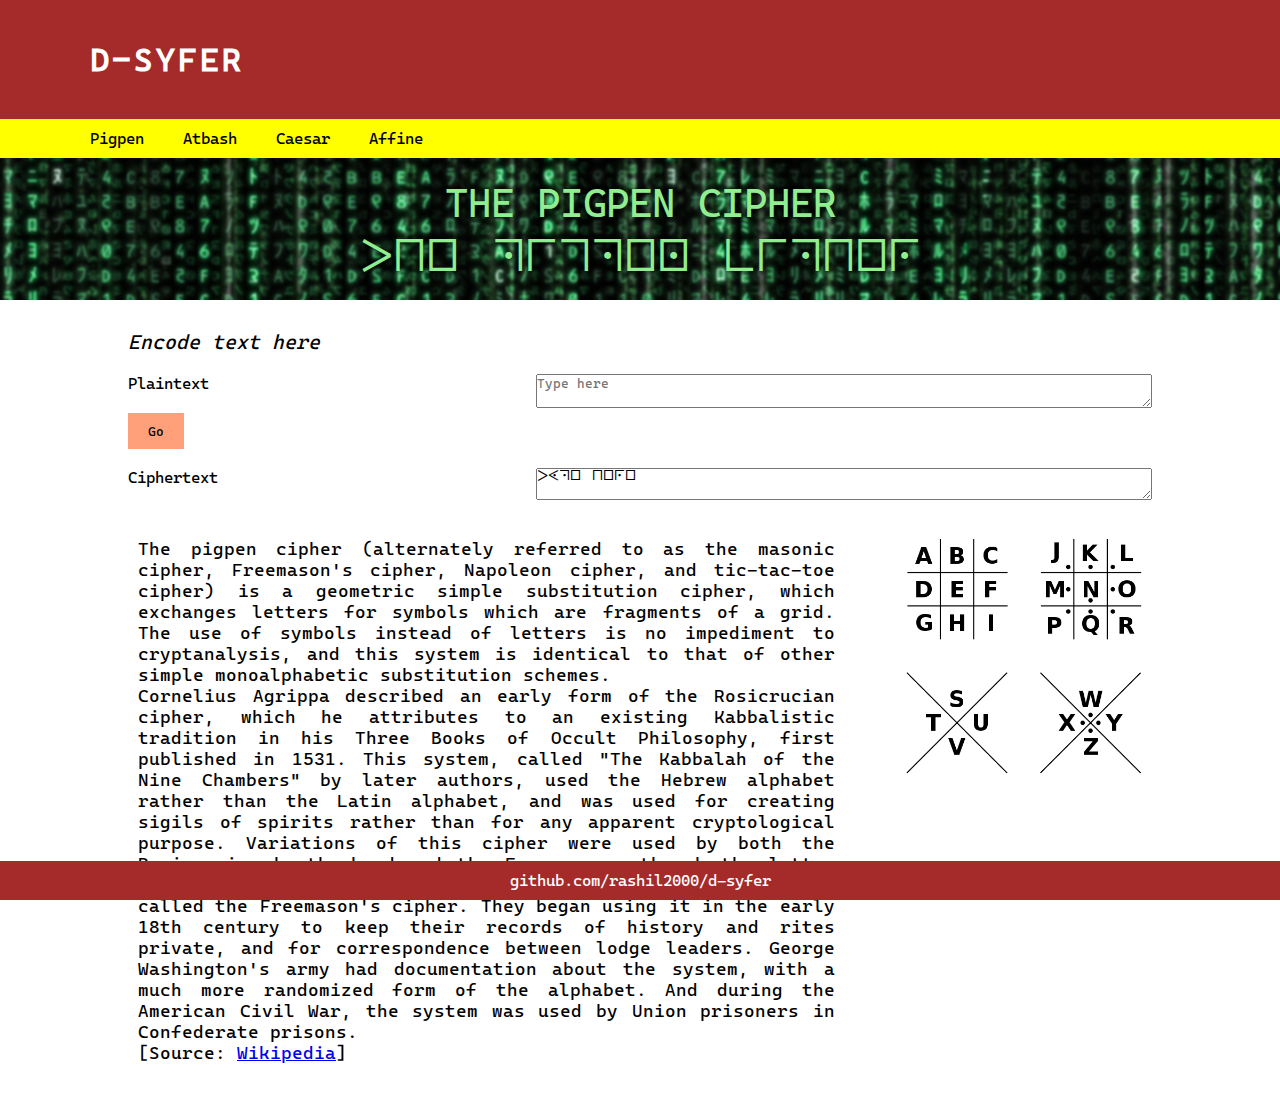
<file: index.html>
<!DOCTYPE html>

<html lang="en" xmlns="http://www.w3.org/1999/xhtml">

<head>
    <meta charset="utf-8" />
    <title>D-SYFER</title>
    <meta name="viewport" content="width=device-width, initial-scale=1.0">
    <link href="css/style.css" rel="stylesheet" type="text/css" media="all" />
</head>

<body>
    <div class="container">
        <header id="main-head">
            <h1>D-SYFER</h1>
        </header>
    </div>
    <nav id="nav-bar">
        <a href="#">Pigpen</a>
        <a href="index1.html">Atbash</a>
        <a href="index2.html">Caesar</a>
        <a href="index3.html">Affine</a>
    </nav>
    <section id="banner">
        <div class="container">
            THE PIGPEN CIPHER
            <div id="pigpen">
            THE PIGPEN CIPHER
            </div>
        </div>
    </section>
    <div class="content">
        <div><p class="title">Encode text here</p></div>
        <form>
            <div>
                <label class="label">Plaintext</label>
                <textarea class="text" id="originalText" placeholder="Type here"></textarea>
            </div>
            <br>
            <div>
                <input type="submit" class="submitBTN1" value="Go"s>
            </div>
            <br>
            <div>
                <label class="label">Ciphertext</label>
                <textarea class="text" id="encodedText">Type here</textarea>
            </div>
        </form>
    </div>
    <div class="content">
        <div class="left">
            The pigpen cipher (alternately referred to as the masonic cipher, Freemason's cipher, Napoleon cipher, and tic-tac-toe cipher) is a geometric simple substitution cipher, which exchanges letters for symbols which are fragments of a grid. The use of symbols instead of letters is no impediment to cryptanalysis, and this system is identical to that of other simple monoalphabetic substitution schemes. <br> Cornelius Agrippa described an early form of the Rosicrucian cipher, which he attributes to an existing Kabbalistic tradition in his Three Books of Occult Philosophy, first published in 1531. This system, called "The Kabbalah of the Nine Chambers" by later authors, used the Hebrew alphabet rather than the Latin alphabet, and was used for creating sigils of spirits rather than for any apparent cryptological purpose. Variations of this cipher were used by both the Rosicrucian brotherhood and the Freemasons, though the latter used the pigpen cipher so often that the system is frequently called the Freemason's cipher. They began using it in the early 18th century to keep their records of history and rites private, and for correspondence between lodge leaders. George Washington's army had documentation about the system, with a much more randomized form of the alphabet. And during the American Civil War, the system was used by Union prisoners in Confederate prisons. <br> [Source: <a href="https://en.wikipedia.org/wiki/Pigpen_cipher">Wikipedia</a>] 
        </div>
        <img src="images/pigpen.png" alt="pigpen" class="right">
        <div class="clearfix"></div>
    </div>
    <div class="container">    
        <footer>
            <a href="https://github.com/rashil2000/d-syfer" target="__blank">github.com/rashil2000/d-syfer</a>
        </footer>
    </div>
    <script src="js/script.js"></script>
</body>

</html>
</file>
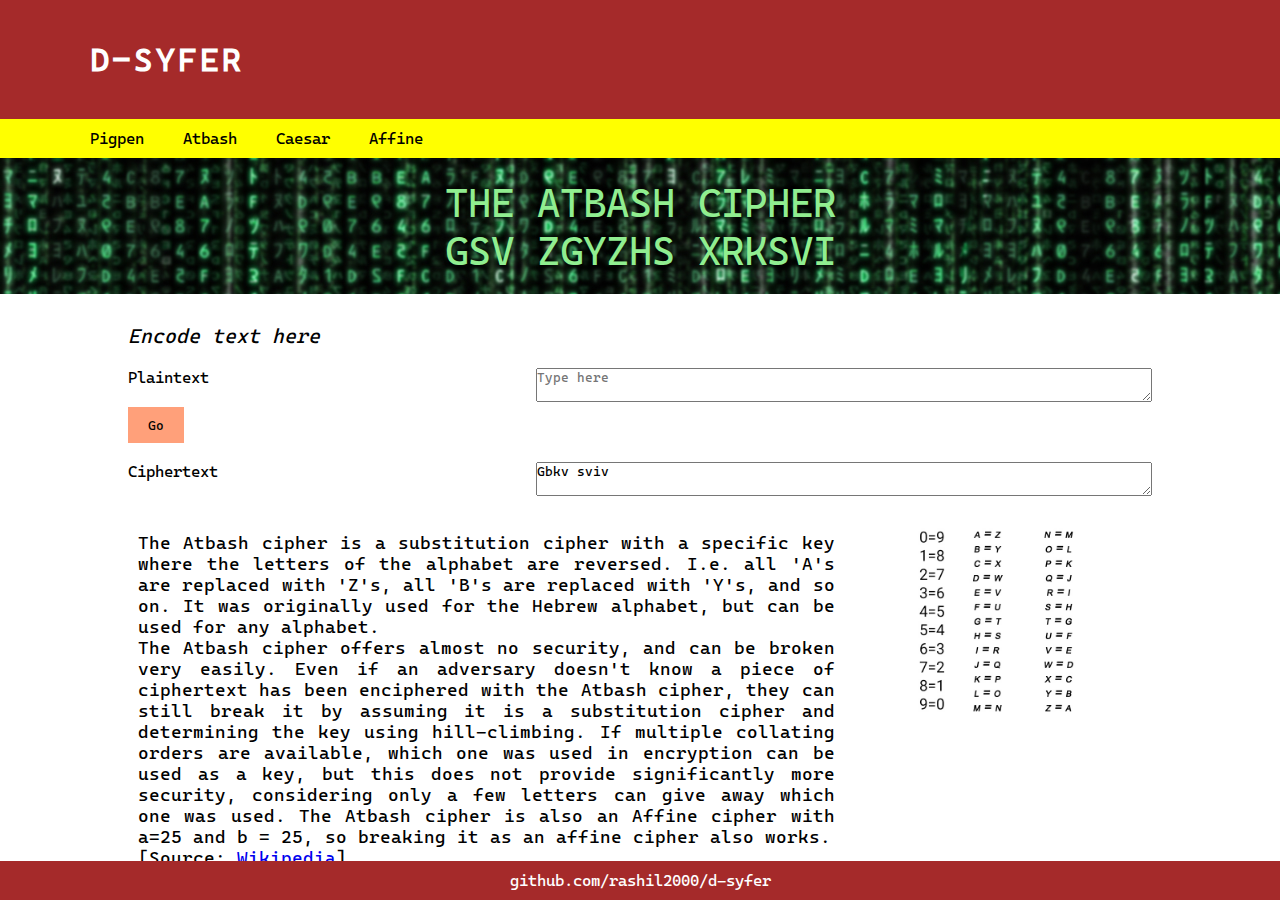
<file: index1.html>
<!DOCTYPE html>

<html lang="en" xmlns="http://www.w3.org/1999/xhtml">

<head>
    <meta charset="utf-8" />
    <meta name="viewport" content="width=device-width, initial-scale=1.0">
    <title>D-SYFER</title>
    <link href="css/style.css" rel="stylesheet" type="text/css" media="all" />
</head>

<body>
    <div class="container">
        <header id="main-head">
            <h1>D-SYFER</h1>
        </header>
    </div>
    <nav id="nav-bar">
        <a href="index.html">Pigpen</a>
        <a href="#">Atbash</a>
        <a href="index2.html">Caesar</a>
        <a href="index3.html">Affine</a>
    </nav>
    <section id="banner">
        <div class="container">
            THE ATBASH CIPHER
            <br>
            GSV ZGYZHS XRKSVI
        </div>
    </section>
    <div class="content">
        <div><p class="title">Encode text here</p></div>
        <form>
            <div>
                <label class="label">Plaintext</label>
                <textarea class="text" id="originalATB" placeholder="Type here"></textarea>
            </div>
            <br>
            <div>
                <input type="submit" class="submitBTN2" value="Go">
            </div>
            <br>
            <div>
                <label class="label">Ciphertext</label>
                <textarea class="text" id="encodedATB">Gbkv sviv</textarea>
            </div>
        </form>
    </div>
    <div class="content">
        <div class="left">
            The Atbash cipher is a substitution cipher with a specific key where the letters of the alphabet are reversed. I.e. all 'A's are replaced with 'Z's, all 'B's are replaced with 'Y's, and so on. It was originally used for the Hebrew alphabet, but can be used for any alphabet. <br> The Atbash cipher offers almost no security, and can be broken very easily. Even if an adversary doesn't know a piece of ciphertext has been enciphered with the Atbash cipher, they can still break it by assuming it is a substitution cipher and determining the key using hill-climbing. If multiple collating orders are available, which one was used in encryption can be used as a key, but this does not provide significantly more security, considering only a few letters can give away which one was used. The Atbash cipher is also an Affine cipher with a=25 and b = 25, so breaking it as an affine cipher also works. <br> [Source: <a href="https://en.wikipedia.org/wiki/Atbash">Wikipedia</a>]       
        </div>
        <!-- <img src="images/atbash.jpg" alt="pigpen" class="right"> -->
        <img src="images/num.jpg" alt="num" class="right">
        <div class="clearfix"></div>
    </div>
    <div class="container">    
        <footer>
            <a href="https://github.com/rashil2000/d-syfer" target="__blank">github.com/rashil2000/d-syfer</a>        </footer>
    </div>
    <script src="js/script1.js"></script>
</body>

</html>
</file>
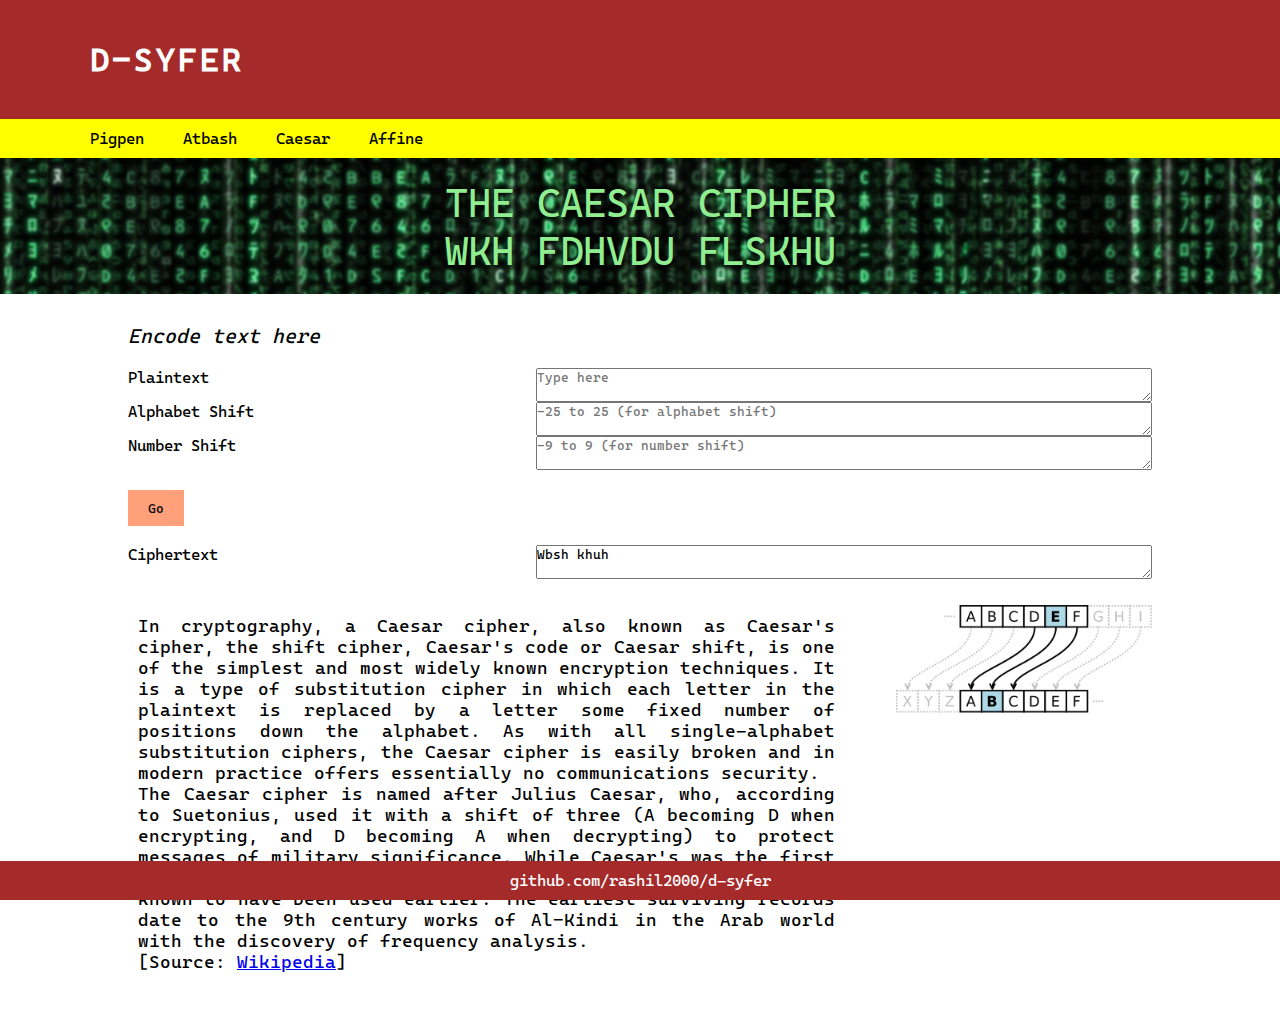
<file: index2.html>
<!DOCTYPE html>

<html lang="en" xmlns="http://www.w3.org/1999/xhtml">

<head>
    <meta charset="utf-8" />
    <meta name="viewport" content="width=device-width, initial-scale=1.0">
    <title>D-SYFER</title>
    <link href="css/style.css" rel="stylesheet" type="text/css" media="all" />
</head>

<body>
    <div class="container">
        <header id="main-head">
            <h1>D-SYFER</h1>
        </header>
    </div>
    <nav id="nav-bar">
        <a href="index.html">Pigpen</a>
        <a href="index1.html">Atbash</a>
        <a href="#">Caesar</a>
        <a href="index3.html">Affine</a>
    </nav>
    <section id="banner">
        <div class="container">
            THE CAESAR CIPHER
            <br>
            WKH FDHVDU FLSKHU
        </div>
    </section>
    <div class="content">
        <div><p class="title">Encode text here</p></div>
        <form>
            <div>
                <label class="label">Plaintext</label>
                <textarea class="text" id="originalCSR" placeholder="Type here"></textarea>
            </div>
            <div class="clearfix"></div>
            <div>
                <label class="label">Alphabet Shift</label>
                <textarea class="text" id="CSRshift" placeholder="-25 to 25 (for alphabet shift)"></textarea>
            </div>
            <div class="clearfix"></div>
                <div>
                    <label class="label1">Number Shift</label>
                    <textarea class="text" id="CSRshift1" placeholder="-9 to 9 (for number shift)"></textarea>
                </div>
            <div class="clearfix"></div>
            <div>
                <input type="submit" class="submitBTN3" value="Go">
            </div>
            <br>
            <div>
                <label class="label">Ciphertext</label>
                <textarea class="text" id="encodedCSR">Wbsh khuh</textarea>
            </div>
        </form>
    </div>
    <div class="content">
        <div class="left">
                In cryptography, a Caesar cipher, also known as Caesar's cipher, the shift cipher, Caesar's code or Caesar shift, is one of the simplest and most widely known encryption techniques. It is a type of substitution cipher in which each letter in the plaintext is replaced by a letter some fixed number of positions down the alphabet. As with all single-alphabet substitution ciphers, the Caesar cipher is easily broken and in modern practice offers essentially no communications security. <br> The Caesar cipher is named after Julius Caesar, who, according to Suetonius, used it with a shift of three (A becoming D when encrypting, and D becoming A when decrypting) to protect messages of military significance. While Caesar's was the first recorded use of this scheme, other substitution ciphers are known to have been used earlier. The earliest surviving records date to the 9th century works of Al-Kindi in the Arab world with the discovery of frequency analysis. <br> [Source: <a href=https://en.wikipedia.org/wiki/Caesar_cipher>Wikipedia</a>] 
        </div>
        <img src="images/caesar.png" alt="pigpen" class="right">
        <div class="clearfix"></div>
    </div><br>
    <div class="container">    
        <footer>
            <a href="https://github.com/rashil2000/d-syfer" target="__blank">github.com/rashil2000/d-syfer</a>        </footer>
    </div>
    <script src="js/script2.js"></script>
</body>

</html>
</file>
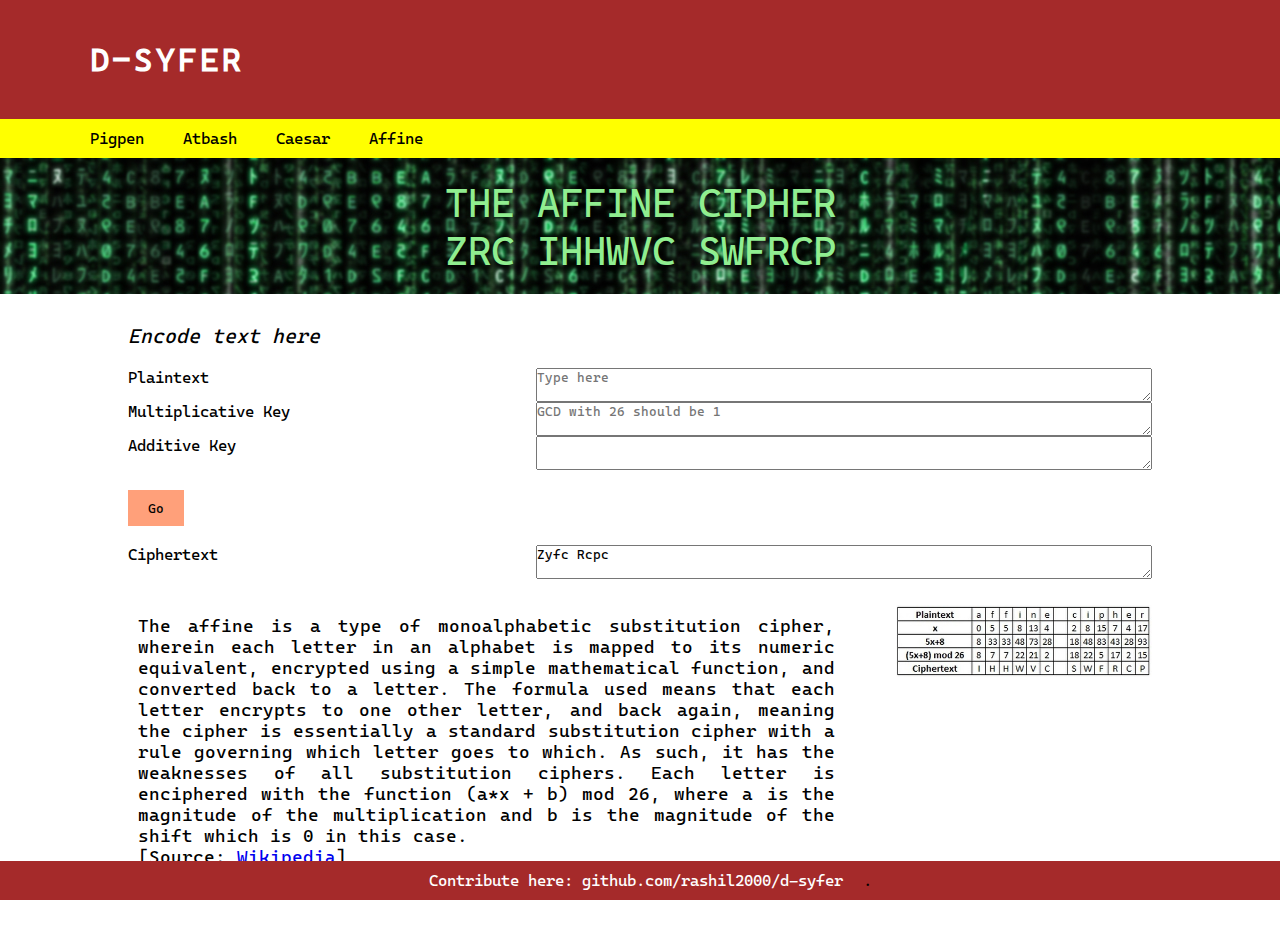
<file: index3.html>
<!DOCTYPE html>

<html lang="en" xmlns="http://www.w3.org/1999/xhtml">

<head>
    <meta charset="utf-8" />
    <title>D-SYFER</title>
    <link href="css/style.css" rel="stylesheet" type="text/css" media="all" />
</head>

<body>
    <div class="container">
        <header id="main-head">
            <h1>D-SYFER</h1>
        </header>
    </div>
    <nav id="nav-bar">
        <a href="index.html">Pigpen</a>
        <a href="index1.html">Atbash</a>
        <a href="index2.html">Caesar</a>
        <a href="#">Affine</a>
    </nav>
    <section id="banner">
        <div class="container">
            THE AFFINE CIPHER
            <br>
            ZRC IHHWVC SWFRCP
        </div>
    </section>
    <div class="content">
        <div><p class="title">Encode text here</p></div>
        <form>
            <div>
                <label class="label">Plaintext</label>
                <textarea class="text" id="plaintext" placeholder="Type here"></textarea>
            </div>
            <div class="clearfix"></div>
            <div>
                <label class="label">Multiplicative Key</label>
                <textarea class="text" id="mkey" placeholder="GCD with 26 should be 1"></textarea>
            </div>
            <div class="clearfix"></div>
            <div>
                <label class="label">Additive Key</label>
                <textarea id="akey" class="text"></textarea>
            </div>
            <div class="clearfix"></div>
            <div>
                <input type="submit" class="submitBTN4" value="Go">
            </div>
            <br>
            <div>
                <label class="label">Ciphertext</label>
                <textarea class="text" id="cipher">Zyfc Rcpc</textarea>
            </div>
            
        </form>
    </div>
    <div class="content">
        <div class="left">
                The affine is a type of monoalphabetic substitution cipher, 
                wherein each letter in an alphabet is mapped to its numeric equivalent, 
                encrypted using a simple mathematical function, and converted back to a letter. 
                The formula used means that each letter encrypts to one other letter, and back again, 
                meaning the cipher is essentially a standard substitution cipher with a rule governing which 
                letter goes to which. As such, it has the weaknesses of all substitution ciphers. Each letter is 
                enciphered with the function (a*x + b) mod 26, where a is the magnitude of the multiplication and 
                b is the magnitude of the shift which is 0 in this case.<br>
                [Source: <a href="https://en.wikipedia.org/wiki/Affine_cipher">Wikipedia</a>]<br><br>

        </div>
        <img src="images/affine.jpg" alt="pigpen" class="right">
        <div class="clearfix"></div>
    </div>
    <div class="container">    
        <footer>
            <a href="https://github.com/rashil2000/d-syfer" target="__blank">Contribute here: github.com/rashil2000/d-syfer</a>.
        </footer>
    </div>
    <script src="js/script3.js"></script>
</body>

</html>
</file>
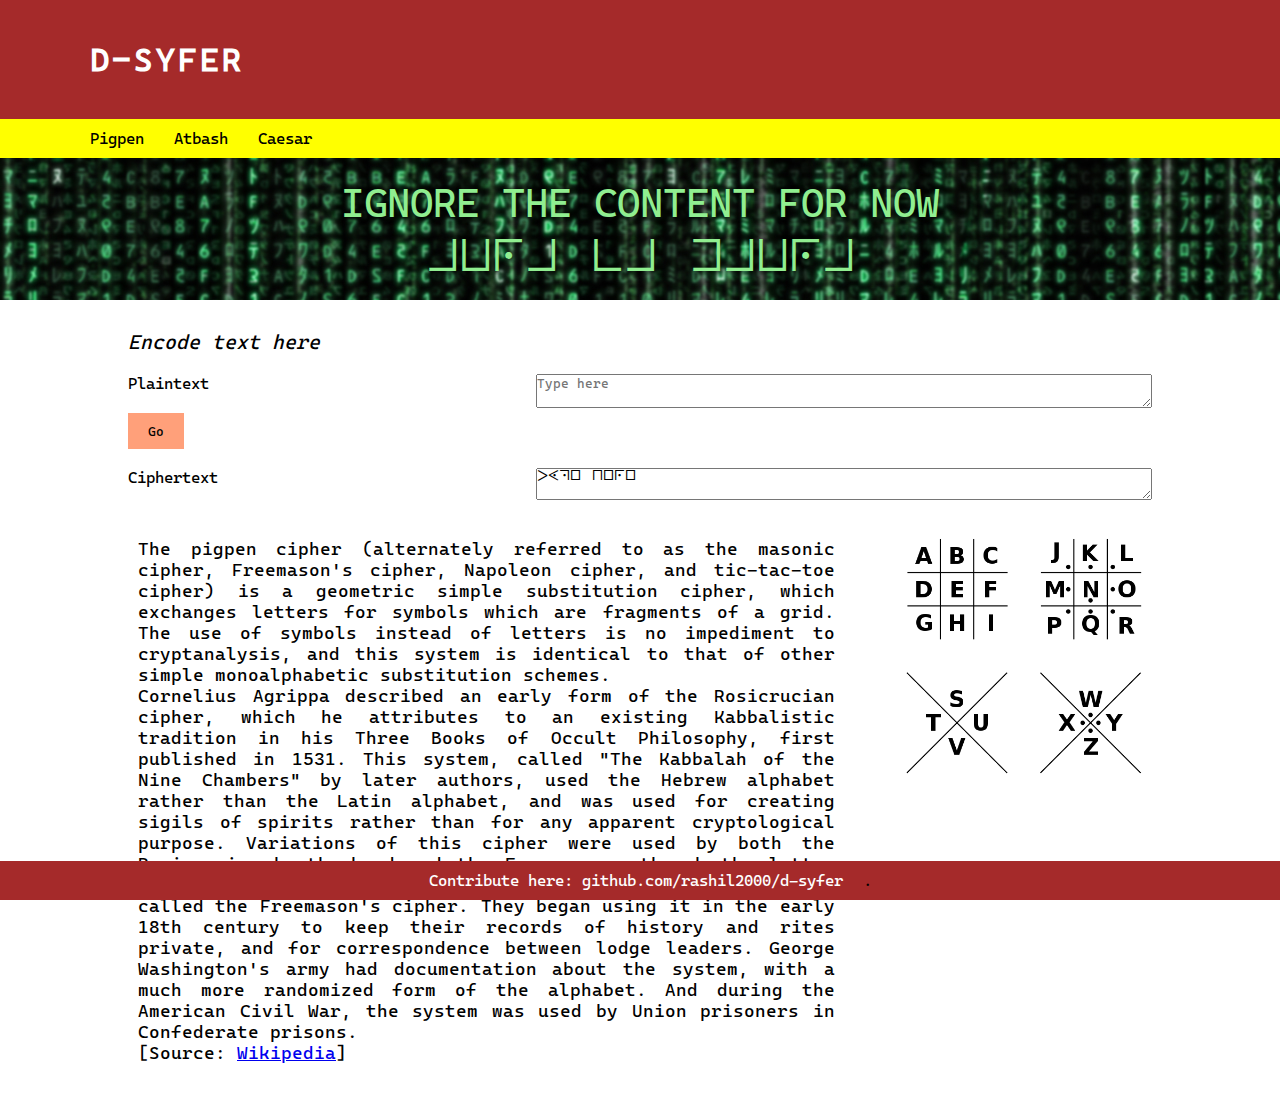
<file: template.html>
<!DOCTYPE html>
<html>

  <script language="javascript" type="text/javascript" src="header.js"></script>
  <section id="banner">
  	<div class="container">
  		IGNORE THE CONTENT FOR NOW
  		<div id="pigpen">
  		ABRA CA DABRA
  	</div>
  </div>
</section>
<div class="content">
        <div><p class="title">Encode text here</p></div>
        <form>
            <div>
                <label class="label">Plaintext</label>
                <textarea class="text" id="originalText" placeholder="Type here"></textarea>
            </div>
            <br>
            <div>
                <input type="submit" class="submitBTN1" value="Go"s>
            </div>
            <br>
            <div>
                <label class="label">Ciphertext</label>
                <textarea class="text" id="encodedText">Type here</textarea>
            </div>
        </form>
    </div>
    
   <div class="content">
        <div class="left">


            The pigpen cipher (alternately referred to as the masonic cipher, Freemason's cipher, Napoleon cipher, and tic-tac-toe cipher) is a geometric simple substitution cipher, which exchanges letters for symbols which are fragments of a grid. The use of symbols instead of letters is no impediment to cryptanalysis, and this system is identical to that of other simple monoalphabetic substitution schemes. <br> Cornelius Agrippa described an early form of the Rosicrucian cipher, which he attributes to an existing Kabbalistic tradition in his Three Books of Occult Philosophy, first published in 1531. This system, called "The Kabbalah of the Nine Chambers" by later authors, used the Hebrew alphabet rather than the Latin alphabet, and was used for creating sigils of spirits rather than for any apparent cryptological purpose. Variations of this cipher were used by both the Rosicrucian brotherhood and the Freemasons, though the latter used the pigpen cipher so often that the system is frequently called the Freemason's cipher. They began using it in the early 18th century to keep their records of history and rites private, and for correspondence between lodge leaders. George Washington's army had documentation about the system, with a much more randomized form of the alphabet. And during the American Civil War, the system was used by Union prisoners in Confederate prisons. <br> [Source: <a href="https://en.wikipedia.org/wiki/Pigpen_cipher">Wikipedia</a>] 
        </div>
        <img src="images/pigpen.png" alt="pigpen" class="right">
        <div class="clearfix"></div>
    </div>
  <script language="javascript" type="text/javascript" src="footer.js"></script>

</html>
</file>
<file: css/style.css>
*
{
    margin: 0;
    padding: 0;
    font-family: fontone;
}
.clearfix::after
{
    content: "";
    clear: both;
    display: table;
}
.container 
{
    text-align: center;
}

#main-head 
{
    text-align:left;
    background-color: brown;
    padding: 40px;
    padding-left: 90px;
    color: white;
    letter-spacing: 3px;
}
#nav-bar 
{
    padding: 10px;
    padding-left: 75px;
    text-align: left;
    margin: auto;
    background: yellow;
}
#nav-bar a
{
    text-decoration: none;
    padding: 10px 15px;
    color: black;
}
#nav-bar a:hover
{
    background: lightblue;
}
#banner
{
    background: url(../images/banner.jpg);
    color: lightgreen;
    text-shadow: 2px 2px 5px #000000;
    font-size: 40px;
    padding: 20px;
    text-align: center;
}
#pigpen
{
    font-family: fonttwo;
    padding-top: 10px;
}
.title
{
    font-size: 20px;
    padding-bottom: 20px;
    font-style: oblique;
}
.content
{
    width: 80%;
    margin: auto;
    font-family: fontone;
    padding: 30px;
}
.label
{
    float: left;
    width: 30%;
}
.text
{
    float: right;
    width: 60%;
}
input[type="submit"]
{
    padding: 10px 20px;
    background: lightsalmon;
    border: 0;
    margin-top: 20px;
}
input[type="submit"]:hover
{
    background: lime;
}
#encodedText
{
    font-family: fonttwo;
}
.left
{
    float: left;
    width: 70%;
    font-size: 18px;
    box-sizing: border-box;
    text-align: justify;
    padding-top: 10px;
    padding-right: 10px;
    padding-bottom: 10px;
    padding-left: 10px;
}
.right
{
    float: right;
    width: 25%;
    box-sizing: border-box;
    text-align: justify;
    object-fit: contain;
    background-repeat: no-repeat;
}
footer
{
    background: brown;
    width: 100%;
    padding-top: 10px;
    padding-bottom: 10px;
    position: fixed;
    bottom: 0px;
}
footer a
{
    color: white;
    text-decoration: none;
    padding: 20px;
}
footer a:hover
{
    color: yellow;
    text-decoration: none;
    padding: 20px;
}
@media(max-width: 900px)
{
    .left
    {
        float: none;
        width: 100%;
        padding-top: 5px;
        padding-right: 5px;
        padding-bottom: 5px;
        padding-left: 5px;
    }
    .right
    {
        float: none;
        width: 100%;
        padding-top: 5px;
        padding-right: 5px;
        padding-bottom: 5px;
        padding-left: 5px;
    }
}
@font-face 
{
    font-family: fontone;
    src: url(../fonts/CascadiaCode.ttf);
}
@font-face 
{
    font-family: fonttwo;
    src: url(../fonts/PigpenCipher.otf);
}
</file>
